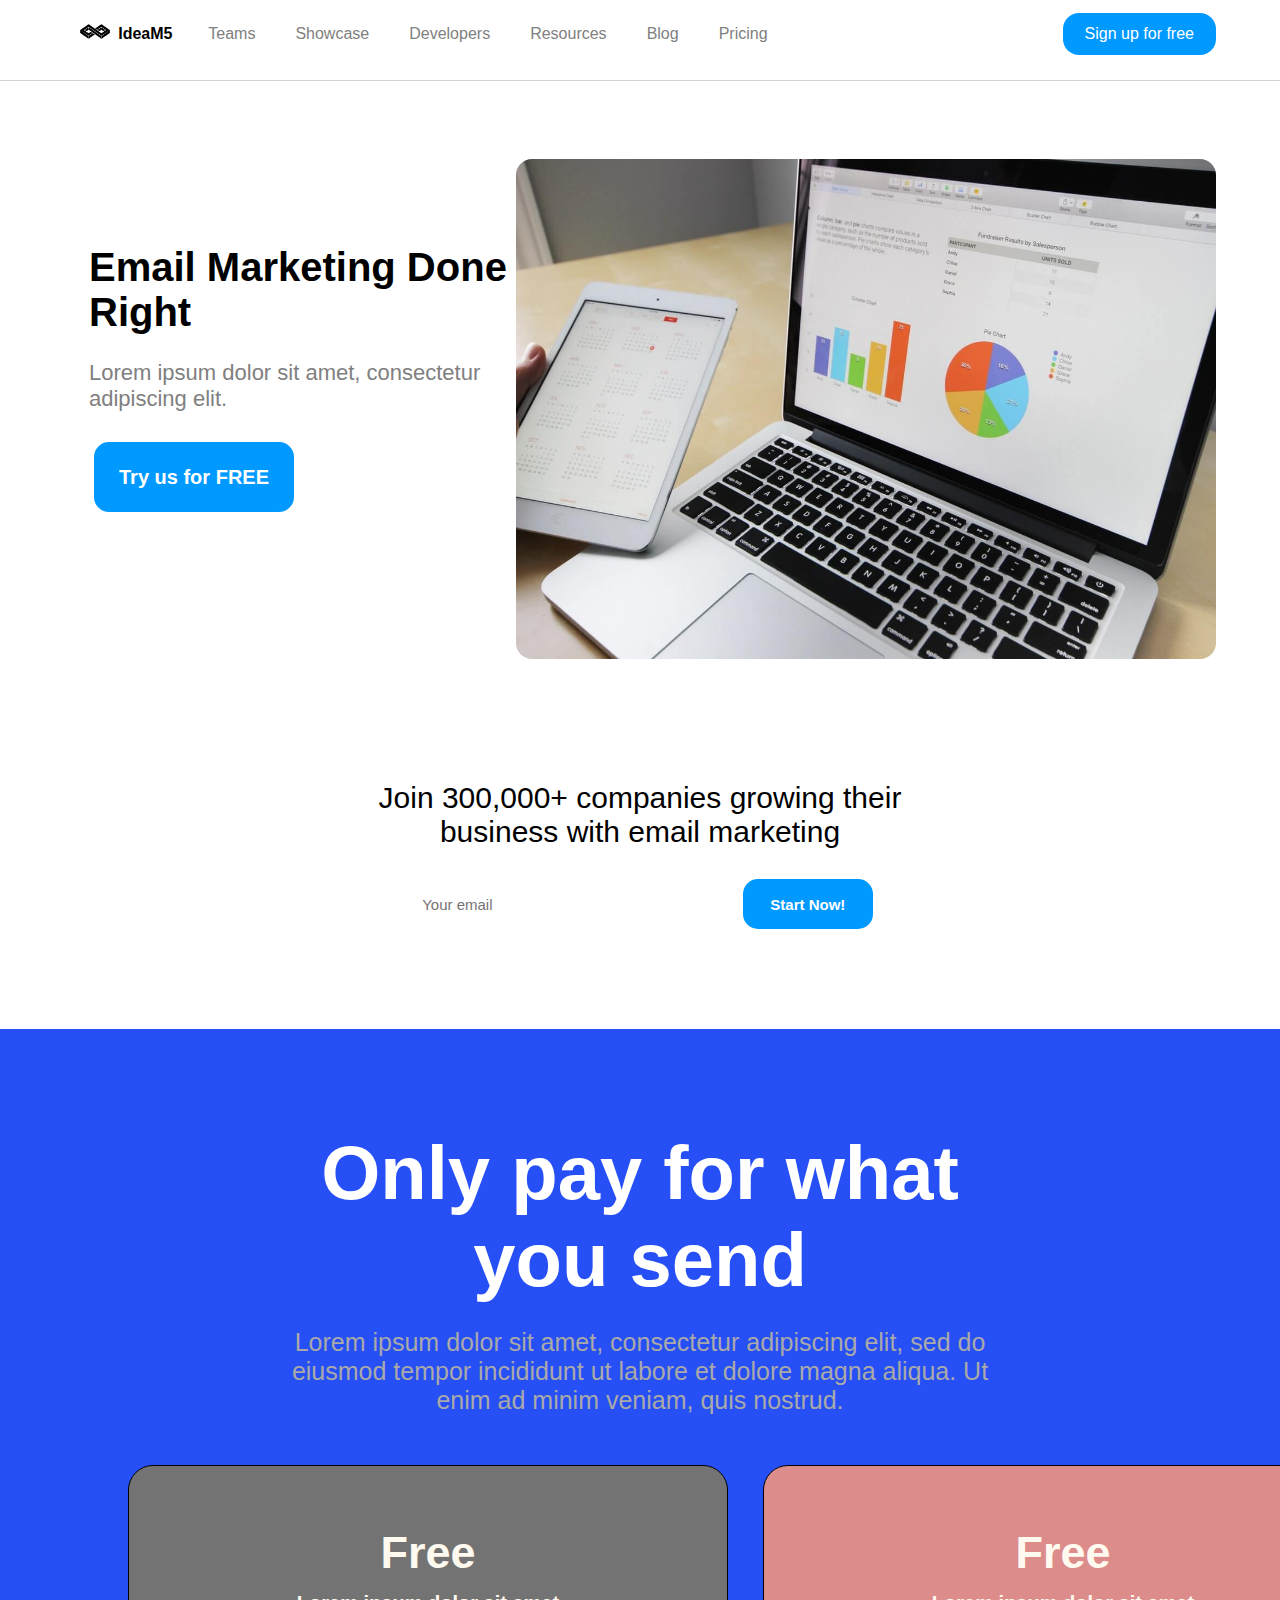
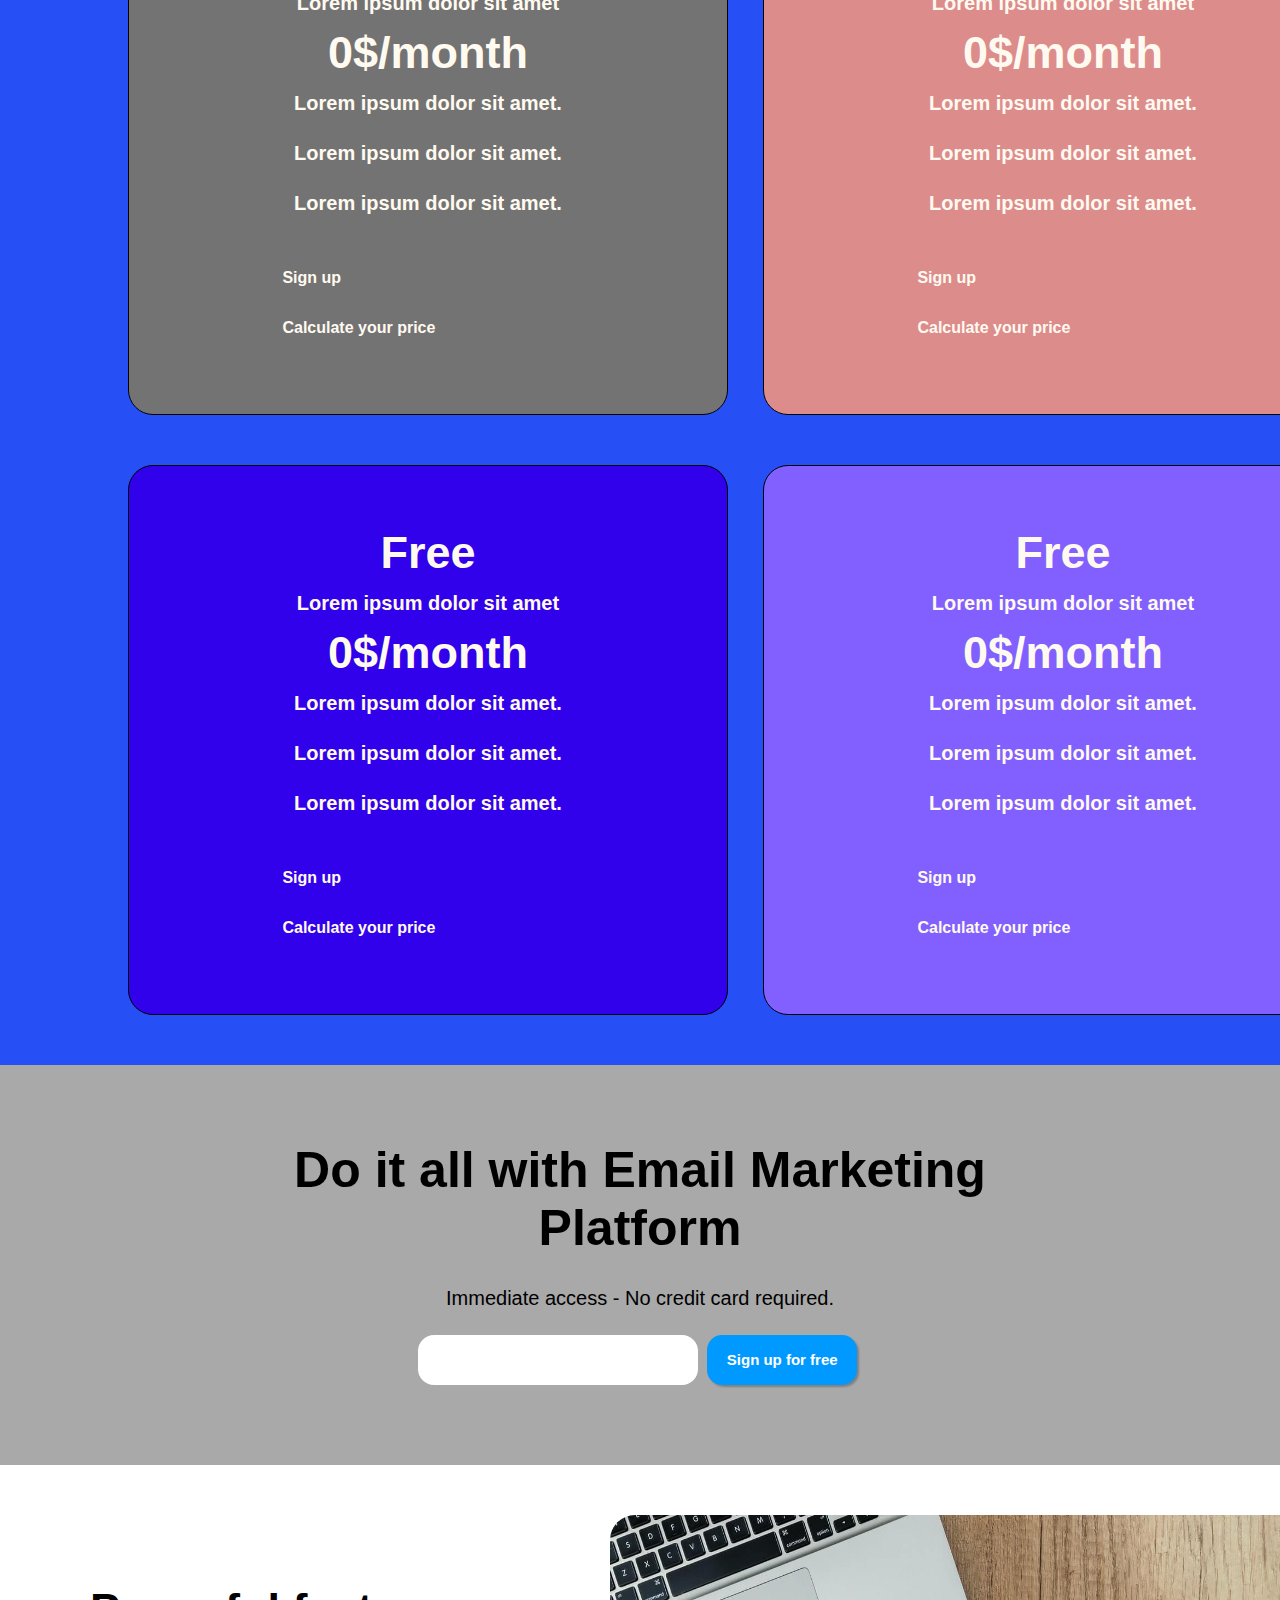
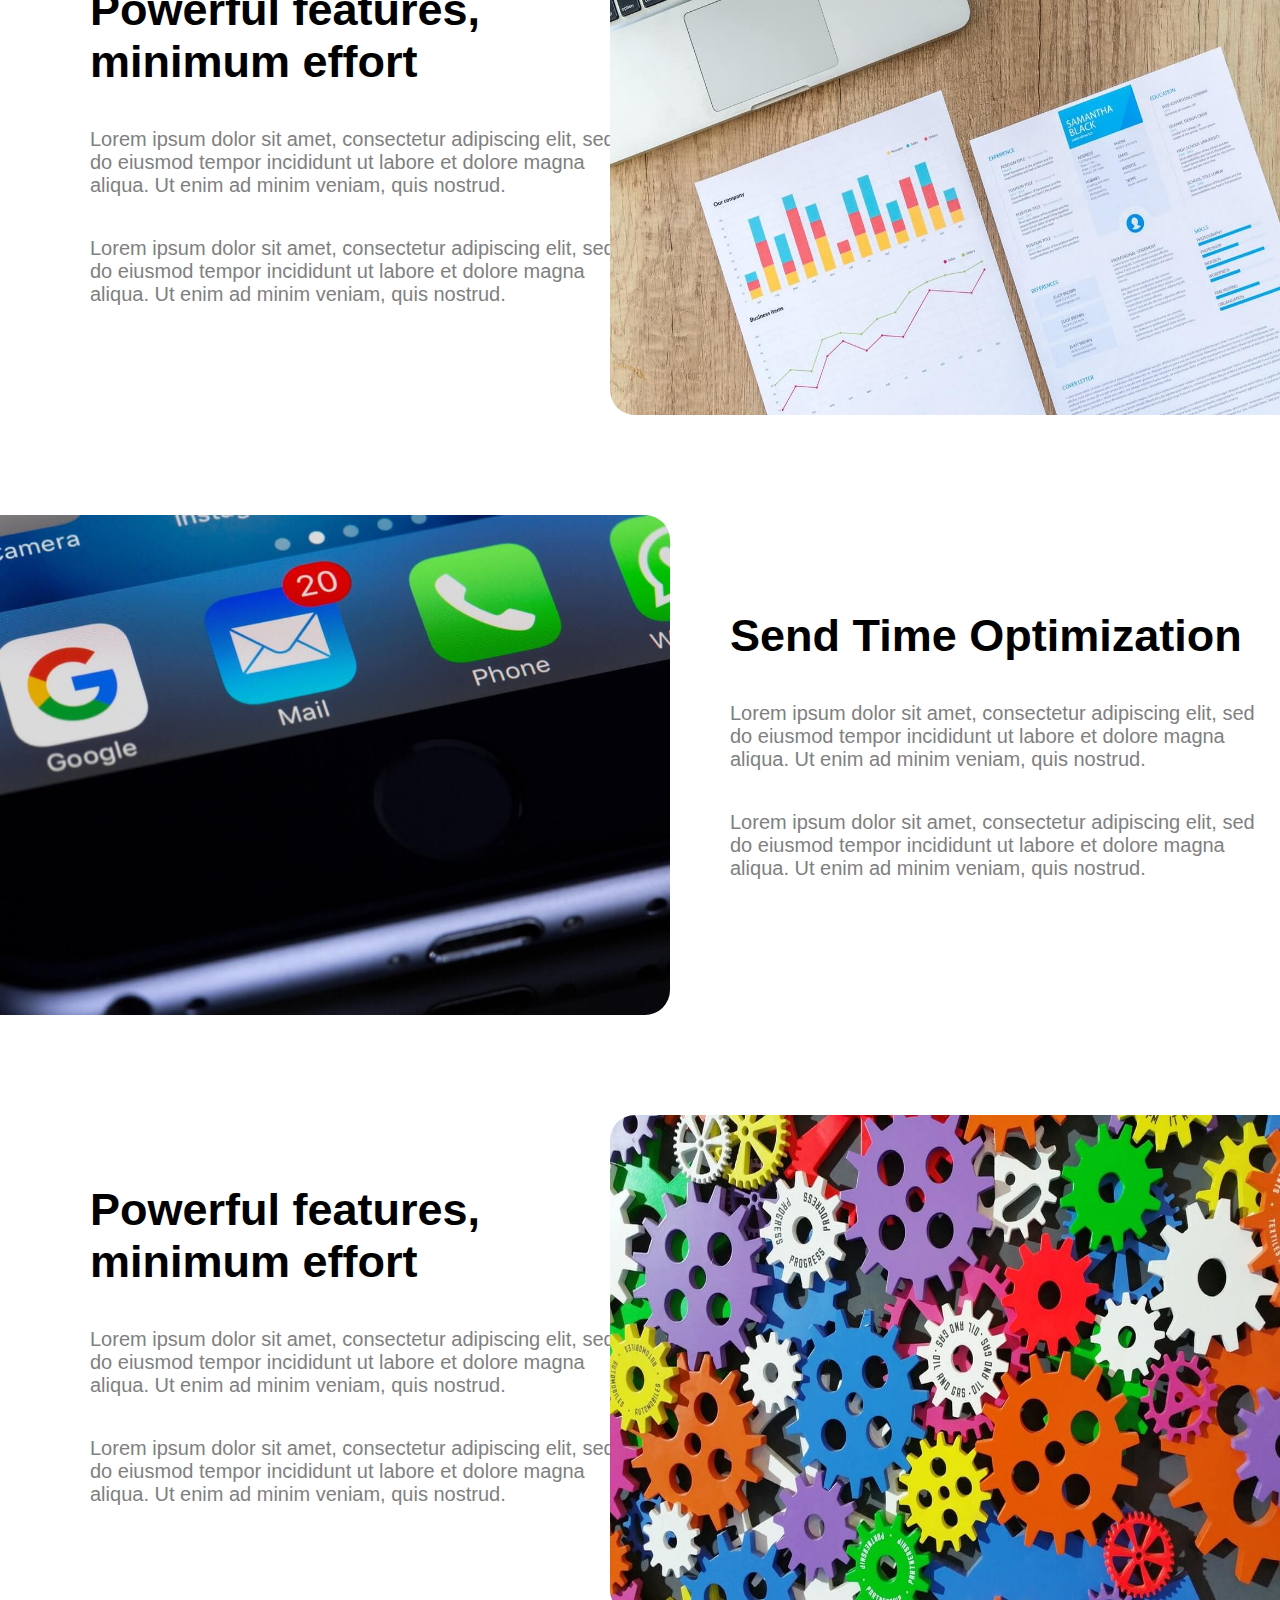
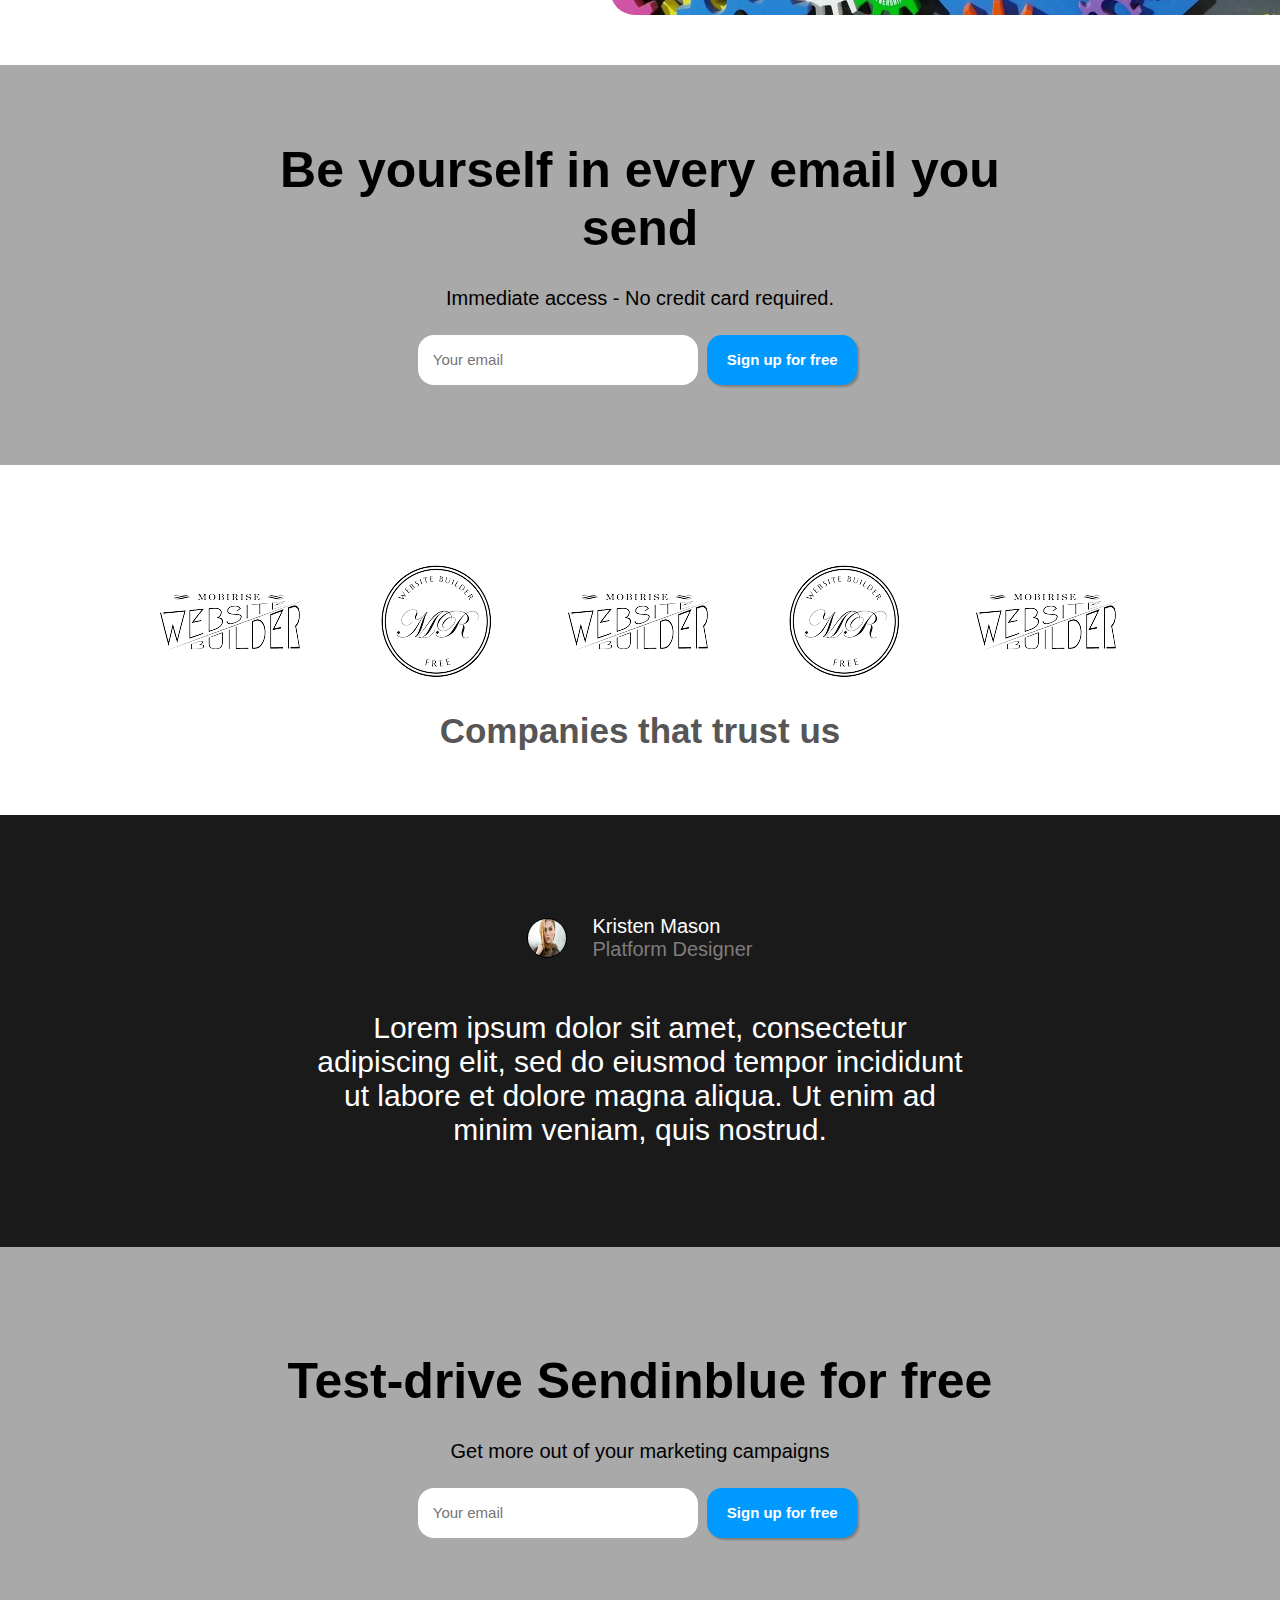
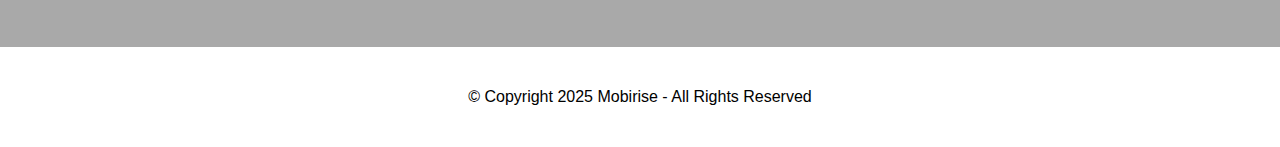
<file: index.html>
<!DOCTYPE html>
<html lang="en">

<head>
    <meta charset="UTF-8">
    <meta name="viewport" content="width=device-width, initial-scale=1.0">
    <title>Home</title>
    <link rel="stylesheet" href="./ideaM5.css">
    <link rel="stylesheet" href="https://cdnjs.cloudflare.com/ajax/libs/font-awesome/6.5.1/css/all.min.css"
        integrity="sha512-DTOQO9RWCH3ppGqcWaEA1BIZOC6xxalwEsw9c2QQeAIftl+Vegovlnee1c9QX4TctnWMn13TZye+giMm8e2LwA=="
        crossorigin="anonymous" referrerpolicy="no-referrer" />
</head>

<body>
    <header class="container">
        <!-- <section class="container"> -->
        <aside class="first">
            <ul class="items">
                <li class="f1">
                    <div class="f2"><img src="./images/logo2.png" alt="logo1"></div>
                    <div class="f3">IdeaM5</div>
                </li>
                <li>Teams</li>
                <li>Showcase</li>
                <li>Developers</li>
                <li>Resources</li>
                <li>Blog</li>
                <li>Pricing</li>
            </ul>
        </aside>
        <aside class="second">
            Sign up for free
        </aside>
        <!-- </section> -->
    </header>
    <section class="container2">
        <aside class="c2-first">
            <h1>Email Marketing Done Right</h1>
            <p>Lorem ipsum dolor sit amet, consectetur adipiscing elit.</p>
            <button>Try us for FREE</button>
        </aside>
        <aside class="c2-second">
            <img src="./images/pexels-pixabay-265087.jpg" alt="">
        </aside>
    </section>
    <section class="container3">
        <div class="email-marketing">
            <p class="para">Join 300,000+ companies growing their business with email marketing</p>
            <div class="c3-div">
                <label for="email">
                    <input type="email" for="email" id="email" placeholder="Your email">
                    <button>Start Now!</button>
                </label>
            </div>
        </div>
    </section>
    <section class="container4">
        <div class="cn4-div1">
            <h1>Only pay for what you send</h1>
            <p>Lorem ipsum dolor sit amet, consectetur adipiscing elit, sed do eiusmod tempor incididunt ut labore et
                dolore magna aliqua. Ut enim ad minim veniam, quis nostrud.</p>
        </div>
        <div class="boxes">
            <div class="first-box box">
                <h3>Free</h3>
                <p>Lorem ipsum dolor sit amet</p>
                <h3>0$/month</h3>
                <ul>
                    <li><i class="fa-solid fa-check"></i>
                        <nbsp></nbsp> Lorem ipsum dolor sit amet.
                    </li>
                    <li><i class="fa-solid fa-check"></i>
                        <nbsp></nbsp> Lorem ipsum dolor sit amet.
                    </li>
                    <li><i class="fa-solid fa-check"></i>
                        <nbsp></nbsp> Lorem ipsum dolor sit amet.
                    </li>
                </ul>
                <div class="box-bottom">
                    <pre><i class="fa-regular fa-file"></i> Sign up  <i class="fa-solid fa-arrow-right"></i></pre>
                    <pre><i class="fa-solid fa-gear"></i> Calculate your price<i class="fa-solid fa-arrow-right"></i></pre>
                </div>
            </div>
            <div class="second-box box">
                <h3>Free</h3>
                <p>Lorem ipsum dolor sit amet</p>
                <h3>0$/month</h3>
                <ul>
                    <li><i class="fa-solid fa-check"></i>
                        <nbsp></nbsp> Lorem ipsum dolor sit amet.
                    </li>
                    <li><i class="fa-solid fa-check"></i>
                        <nbsp></nbsp> Lorem ipsum dolor sit amet.
                    </li>
                    <li><i class="fa-solid fa-check"></i>
                        <nbsp></nbsp> Lorem ipsum dolor sit amet.
                    </li>
                </ul>
                <div class="box-bottom">
                    <pre><i class="fa-regular fa-file"></i> Sign up  <i class="fa-solid fa-arrow-right"></i></pre>
                    <pre><i class="fa-solid fa-gear"></i> Calculate your price<i class="fa-solid fa-arrow-right"></i></pre>
                </div>
            </div>
            <div class="third-box box">
                <h3>Free</h3>
                <p>Lorem ipsum dolor sit amet</p>
                <h3>0$/month</h3>
                <ul>
                    <li><i class="fa-solid fa-check"></i>
                        <nbsp></nbsp> Lorem ipsum dolor sit amet.
                    </li>
                    <li><i class="fa-solid fa-check"></i>
                        <nbsp></nbsp> Lorem ipsum dolor sit amet.
                    </li>
                    <li><i class="fa-solid fa-check"></i>
                        <nbsp></nbsp> Lorem ipsum dolor sit amet.
                    </li>
                </ul>
                <div class="box-bottom">
                    <pre><i class="fa-regular fa-file"></i> Sign up  <i class="fa-solid fa-arrow-right"></i></pre>
                    <pre><i class="fa-solid fa-gear"></i> Calculate your price<i class="fa-solid fa-arrow-right"></i></pre>
                </div>
            </div>
            <div class="fourth-box box">
                <h3>Free</h3>
                <p>Lorem ipsum dolor sit amet</p>
                <h3>0$/month</h3>
                <ul>
                    <li><i class="fa-solid fa-check"></i>
                        <nbsp></nbsp> Lorem ipsum dolor sit amet.
                    </li>
                    <li><i class="fa-solid fa-check"></i>
                        <nbsp></nbsp> Lorem ipsum dolor sit amet.
                    </li>
                    <li><i class="fa-solid fa-check"></i>
                        <nbsp></nbsp> Lorem ipsum dolor sit amet.
                    </li>
                </ul>
                <div class="box-bottom">
                    <pre><i class="fa-regular fa-file"></i> Sign up  <i class="fa-solid fa-arrow-right"></i></pre>
                    <pre><i class="fa-solid fa-gear"></i> Calculate your price<i class="fa-solid fa-arrow-right"></i></pre>
                </div>
            </div>
        </div>
    </section>
    <section class="container5">
        <h2 class="heading">
            Do it all with Email Marketing Platform
        </h2>
        <p>Immediate access - No credit card required.</p>
        <label for="email">
            <input type="email" for="email" id="email">
            <button>Sign up for free</button>
        </label>
    </section>
    <section class="container6">
        <div class="sub-container">
            <div class="feature grid-item">
                <h3>Powerful features, minimum effort</h3>
                <p>Lorem ipsum dolor sit amet, consectetur adipiscing elit, sed do eiusmod tempor incididunt ut labore
                    et dolore magna aliqua. Ut enim ad minim veniam, quis nostrud.</p>
                <p>Lorem ipsum dolor sit amet, consectetur adipiscing elit, sed do eiusmod tempor incididunt ut labore
                    et dolore magna aliqua. Ut enim ad minim veniam, quis nostrud.</p>
            </div>
            <div class="feature-img img grid-item">
                <img src="./images/img2.jpg" alt="">
            </div>
            <div class="optimism-img img grid-item">
                <img src="./images/img3.jpg" alt="">
            </div>
            <div class="optimism grid-item">
                <h3>Send Time Optimization</h3>
                <p>Lorem ipsum dolor sit amet, consectetur adipiscing elit, sed do eiusmod tempor incididunt ut labore
                    et dolore magna aliqua. Ut enim ad minim veniam, quis nostrud.</p>
                <p>Lorem ipsum dolor sit amet, consectetur adipiscing elit, sed do eiusmod tempor incididunt ut labore
                    et dolore magna aliqua. Ut enim ad minim veniam, quis nostrud. </p>
            </div>
            <div class="automation grid-item ">
                <h3>Powerful features, minimum effort</h3>
                <p>Lorem ipsum dolor sit amet, consectetur adipiscing elit, sed do eiusmod tempor incididunt ut labore
                    et dolore magna aliqua. Ut enim ad minim veniam, quis nostrud.</p>
                <p>Lorem ipsum dolor sit amet, consectetur adipiscing elit, sed do eiusmod tempor incididunt ut labore
                    et dolore magna aliqua. Ut enim ad minim veniam, quis nostrud.</p>
            </div>
            <div class="Automation-img img grid-item">
                <img src="./images/img4.jpg" alt="">
            </div>
        </div>
    </section>
    <section class="container5">
        <h2 class="heading">
            Be yourself in every email you send
        </h2>
        <p>Immediate access - No credit card required.</p>
        <label for="email">
            <input type="email" for="email" id="email" placeholder="Your email">
            <button>Sign up for free</button>
        </label>
    </section>
    <section class="container7">
        <div class="companies">
            <div class="logos"><img src="./images/logo3.png" alt=""></div>
            <div class="logos"><img src="./images/7.png" alt=""></div>
            <div class="logos"><img src="./images/logo3.png" alt=""></div>
            <div class="logos"><img src="./images/7.png" alt=""></div>
            <div class="logos"><img src="./images/logo3.png" alt=""></div>
        </div>
        <p>Companies that trust us</p>
    </section>
    <section class="container8">
        <div class="designer">
            <div class="logouser">
                <img src="./images/team1.jpg" alt="">
                <div class="userinfo">
                    <p>Kristen Mason </p>
                    <p style="color: rgb(128, 124, 124);">Platform Designer</p>
                </div>
            </div>
        </div>
        <div class="para">
            Lorem ipsum dolor sit amet, consectetur adipiscing elit, sed do eiusmod tempor incididunt ut labore et
            dolore magna aliqua. Ut enim ad minim veniam, quis nostrud.
        </div>
    </section>
    <section class="container5">
        <h2 class="heading">
            Test-drive Sendinblue for free</h2>
        <p>Get more out of your marketing campaigns </p>
        <label for="email">
            <input type="email" for="email" id="email" placeholder="Your email">
            <button>Sign up for free</button>
        </label>
    </section>
    <footer class="page-footer">
        <p>© Copyright 2025 Mobirise - All Rights Reserved</p>
    </footer>
</body>

</html>
</file>
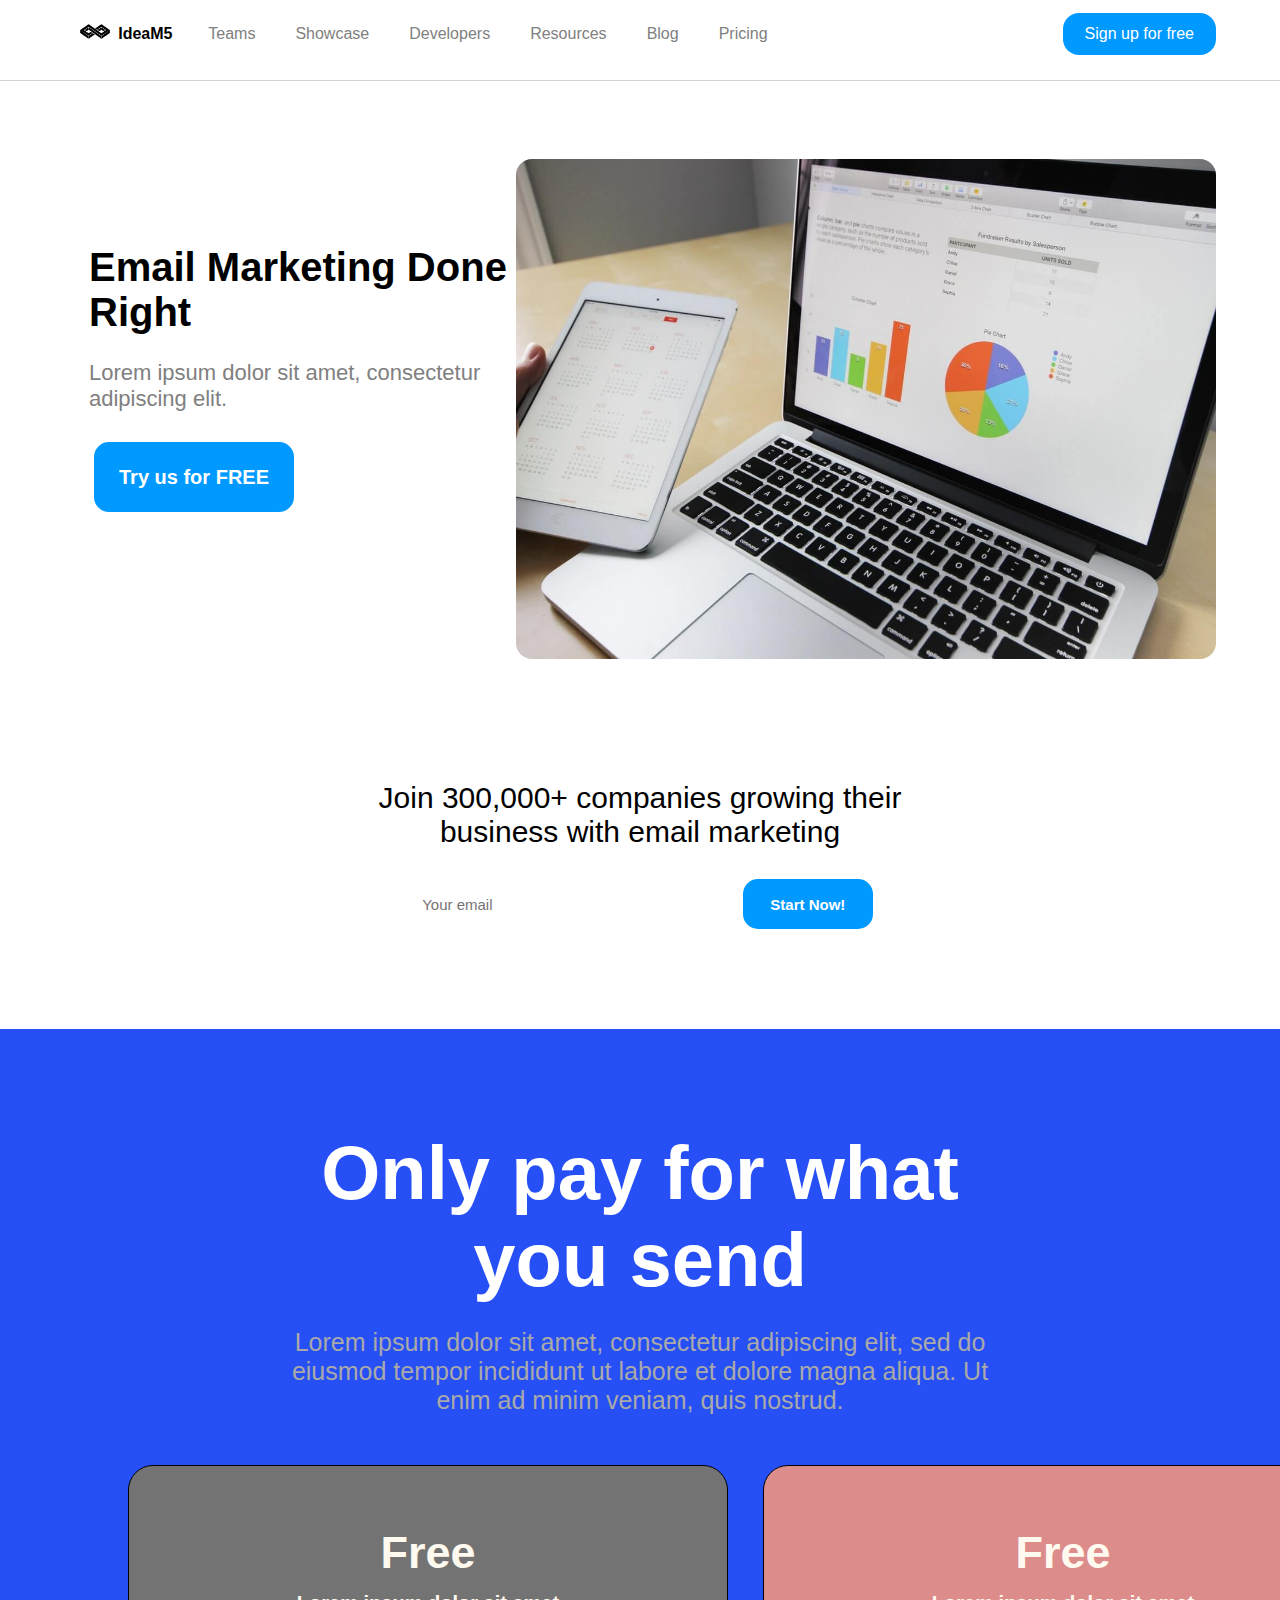
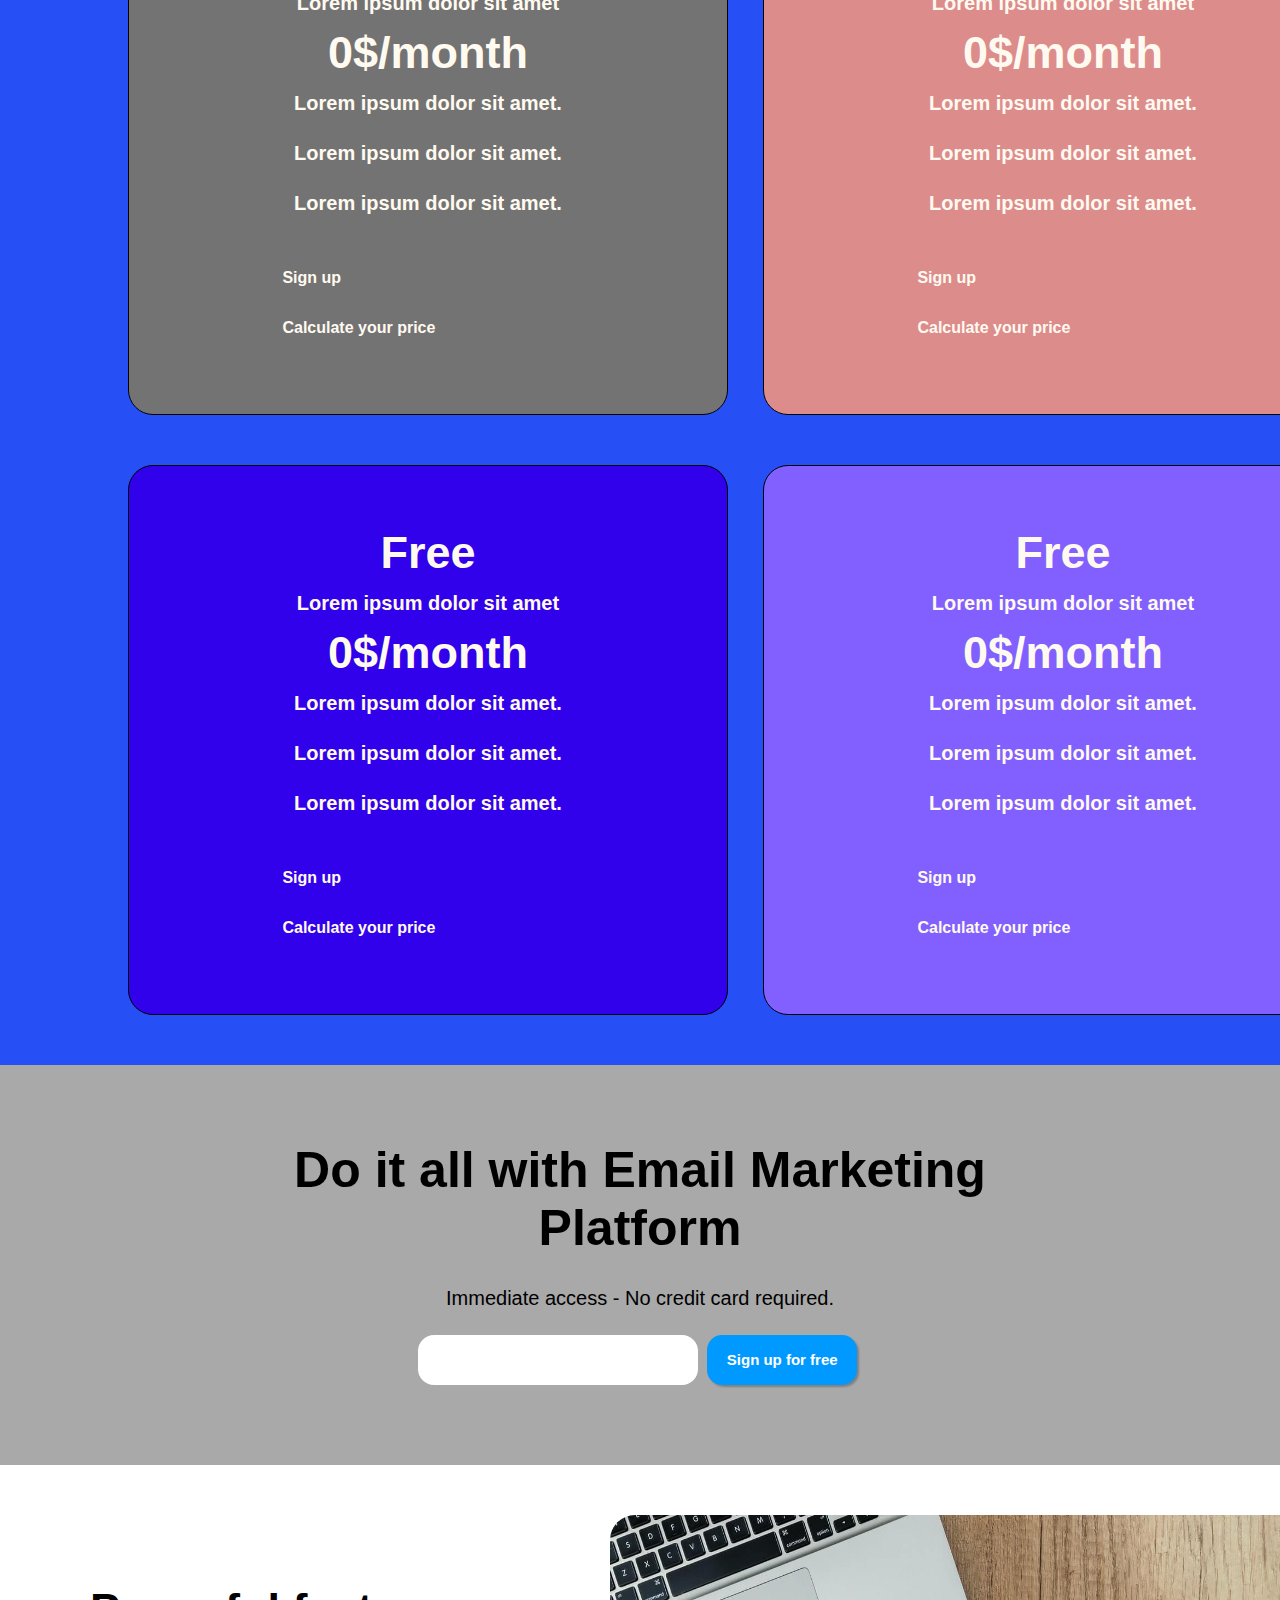
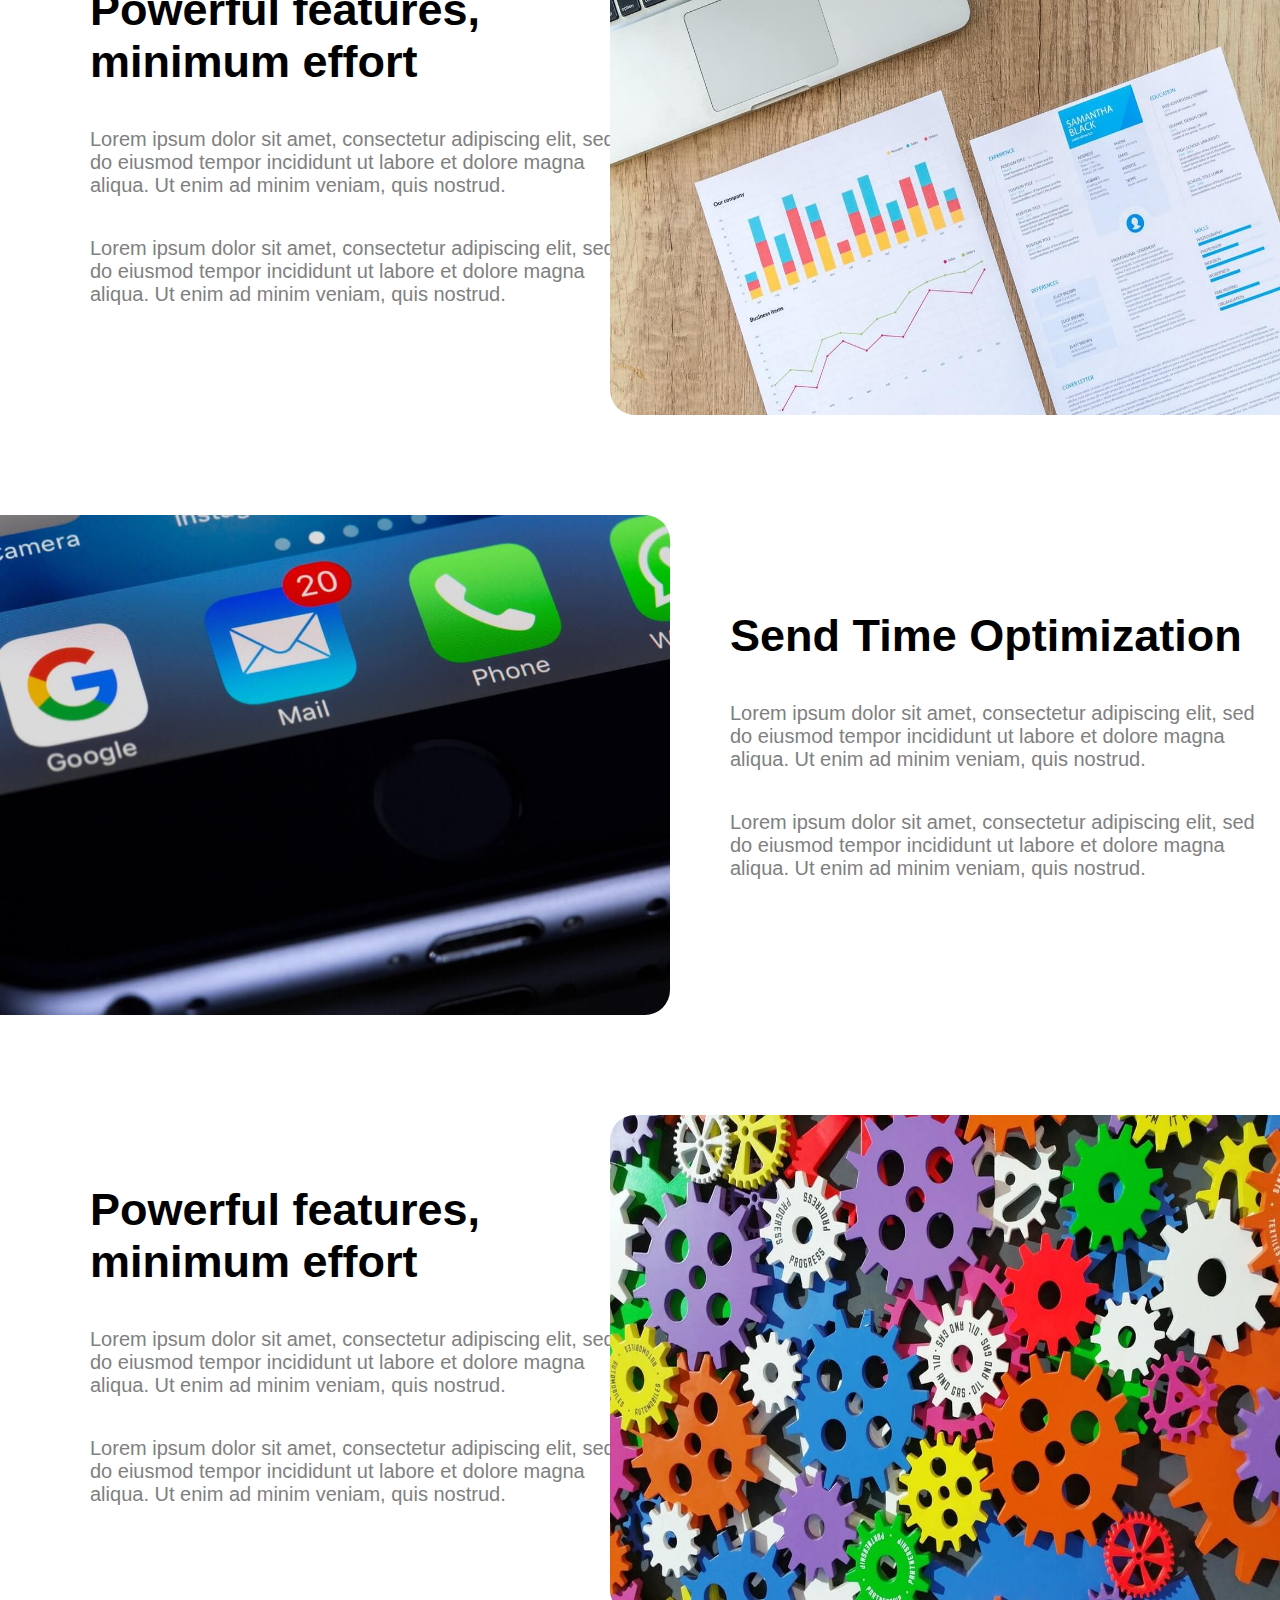
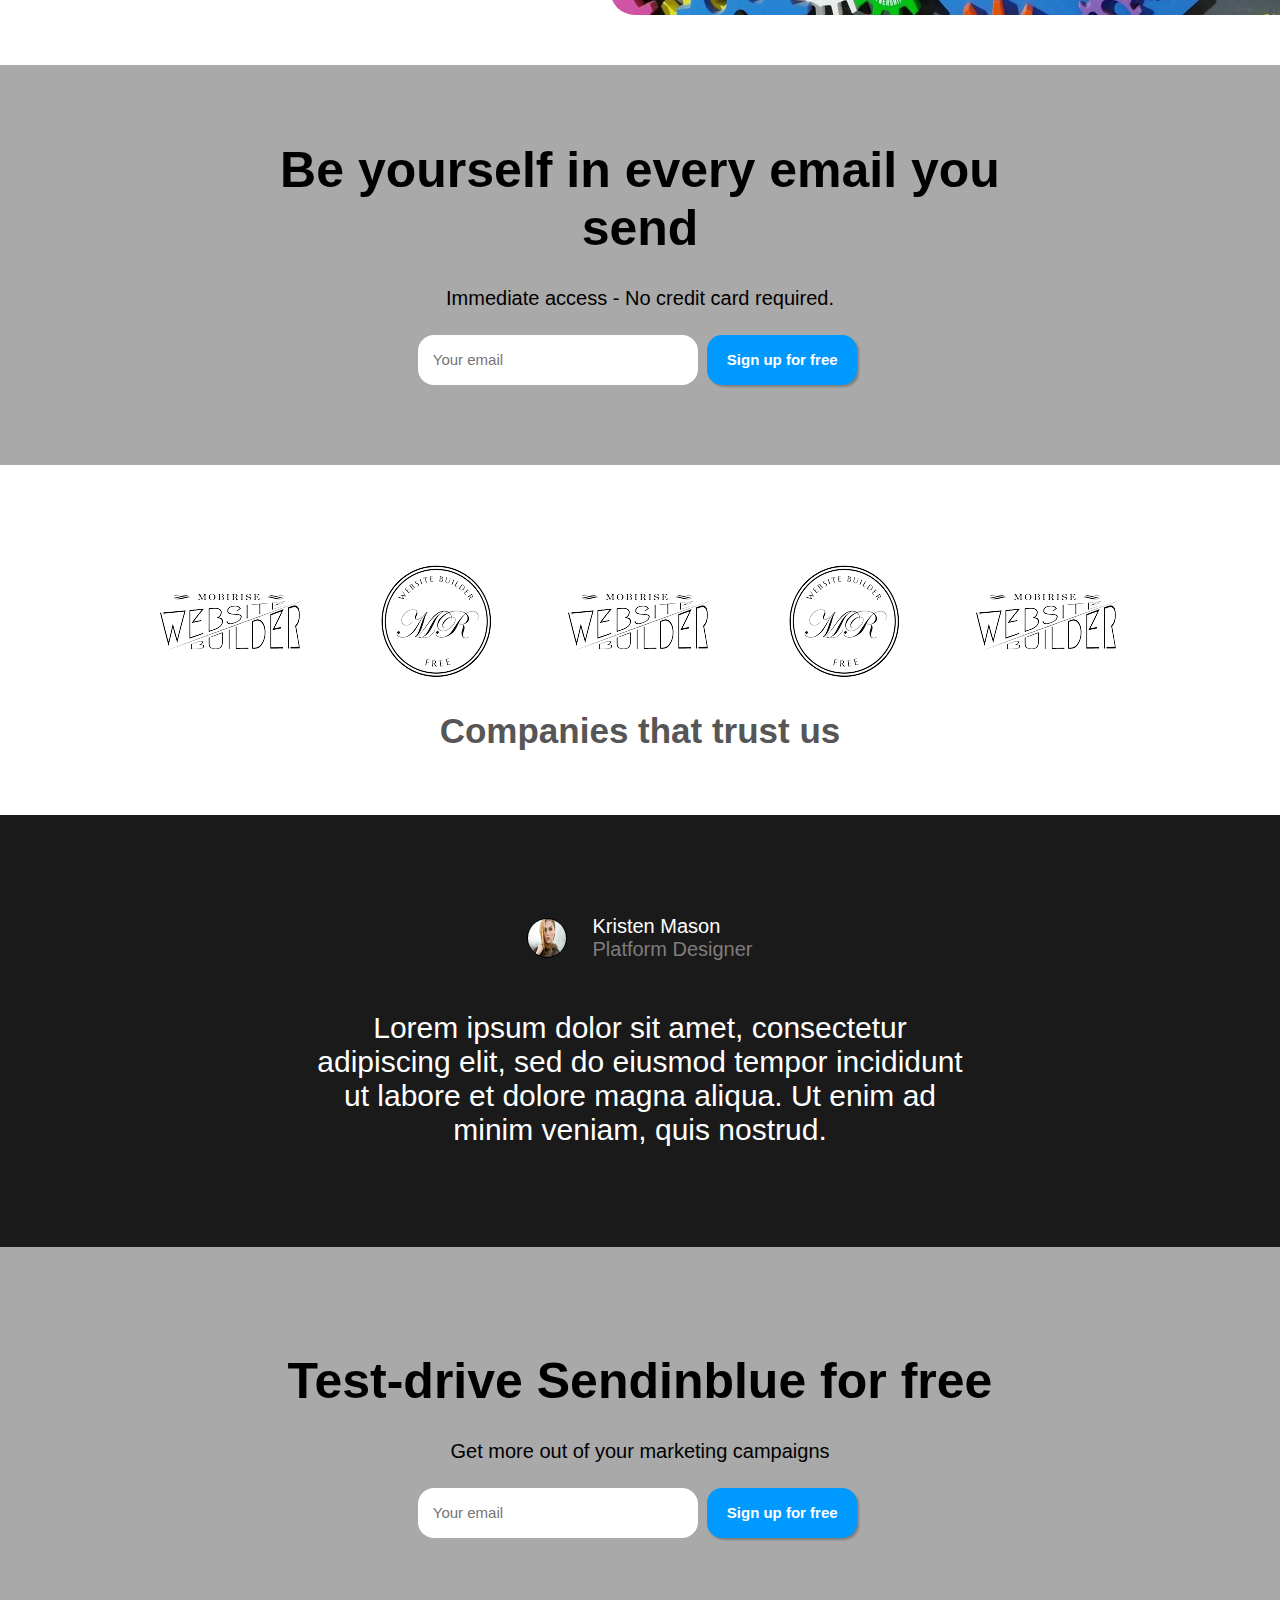
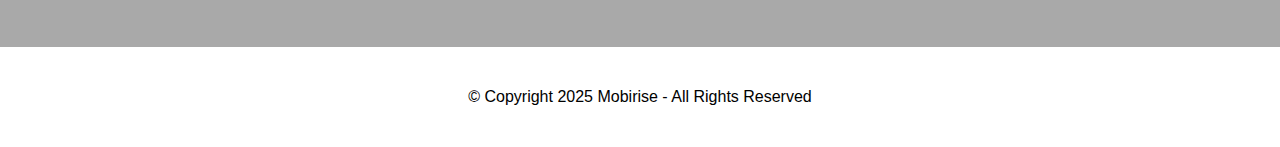
<file: ideaM5.html>
<!DOCTYPE html>
<html lang="en">

<head>
    <meta charset="UTF-8">
    <meta name="viewport" content="width=device-width, initial-scale=1.0">
    <title>Home</title>
    <link rel="stylesheet" href="./ideaM5.css">
    <link rel="stylesheet" href="https://cdnjs.cloudflare.com/ajax/libs/font-awesome/6.5.1/css/all.min.css"
        integrity="sha512-DTOQO9RWCH3ppGqcWaEA1BIZOC6xxalwEsw9c2QQeAIftl+Vegovlnee1c9QX4TctnWMn13TZye+giMm8e2LwA=="
        crossorigin="anonymous" referrerpolicy="no-referrer" />
</head>

<body>
    <header class="container">
        <!-- <section class="container"> -->
        <aside class="first">
            <ul class="items">
                <li class="f1">
                    <div class="f2"><img src="./images/logo2.png" alt="logo1"></div>
                    <div class="f3">IdeaM5</div>
                </li>
                <li>Teams</li>
                <li>Showcase</li>
                <li>Developers</li>
                <li>Resources</li>
                <li>Blog</li>
                <li>Pricing</li>
            </ul>
        </aside>
        <aside class="second">
            Sign up for free
        </aside>
        <!-- </section> -->
    </header>
    <section class="container2">
        <aside class="c2-first">
            <h1>Email Marketing Done Right</h1>
            <p>Lorem ipsum dolor sit amet, consectetur adipiscing elit.</p>
            <button>Try us for FREE</button>
        </aside>
        <aside class="c2-second">
            <img src="./images/pexels-pixabay-265087.jpg" alt="">
        </aside>
    </section>
    <section class="container3">
        <div class="email-marketing">
            <p class="para">Join 300,000+ companies growing their business with email marketing</p>
            <div class="c3-div">
                <label for="email">
                    <input type="email" for="email" id="email" placeholder="Your email">
                    <button>Start Now!</button>
                </label>
            </div>
        </div>
    </section>
    <section class="container4">
        <div class="cn4-div1">
            <h1>Only pay for what you send</h1>
            <p>Lorem ipsum dolor sit amet, consectetur adipiscing elit, sed do eiusmod tempor incididunt ut labore et
                dolore magna aliqua. Ut enim ad minim veniam, quis nostrud.</p>
        </div>
        <div class="boxes">
            <div class="first-box box">
                <h3>Free</h3>
                <p>Lorem ipsum dolor sit amet</p>
                <h3>0$/month</h3>
                <ul>
                    <li><i class="fa-solid fa-check"></i>
                        <nbsp></nbsp> Lorem ipsum dolor sit amet.
                    </li>
                    <li><i class="fa-solid fa-check"></i>
                        <nbsp></nbsp> Lorem ipsum dolor sit amet.
                    </li>
                    <li><i class="fa-solid fa-check"></i>
                        <nbsp></nbsp> Lorem ipsum dolor sit amet.
                    </li>
                </ul>
                <div class="box-bottom">
                    <pre><i class="fa-regular fa-file"></i> Sign up  <i class="fa-solid fa-arrow-right"></i></pre>
                    <pre><i class="fa-solid fa-gear"></i> Calculate your price<i class="fa-solid fa-arrow-right"></i></pre>
                </div>
            </div>
            <div class="second-box box">
                <h3>Free</h3>
                <p>Lorem ipsum dolor sit amet</p>
                <h3>0$/month</h3>
                <ul>
                    <li><i class="fa-solid fa-check"></i>
                        <nbsp></nbsp> Lorem ipsum dolor sit amet.
                    </li>
                    <li><i class="fa-solid fa-check"></i>
                        <nbsp></nbsp> Lorem ipsum dolor sit amet.
                    </li>
                    <li><i class="fa-solid fa-check"></i>
                        <nbsp></nbsp> Lorem ipsum dolor sit amet.
                    </li>
                </ul>
                <div class="box-bottom">
                    <pre><i class="fa-regular fa-file"></i> Sign up  <i class="fa-solid fa-arrow-right"></i></pre>
                    <pre><i class="fa-solid fa-gear"></i> Calculate your price<i class="fa-solid fa-arrow-right"></i></pre>
                </div>
            </div>
            <div class="third-box box">
                <h3>Free</h3>
                <p>Lorem ipsum dolor sit amet</p>
                <h3>0$/month</h3>
                <ul>
                    <li><i class="fa-solid fa-check"></i>
                        <nbsp></nbsp> Lorem ipsum dolor sit amet.
                    </li>
                    <li><i class="fa-solid fa-check"></i>
                        <nbsp></nbsp> Lorem ipsum dolor sit amet.
                    </li>
                    <li><i class="fa-solid fa-check"></i>
                        <nbsp></nbsp> Lorem ipsum dolor sit amet.
                    </li>
                </ul>
                <div class="box-bottom">
                    <pre><i class="fa-regular fa-file"></i> Sign up  <i class="fa-solid fa-arrow-right"></i></pre>
                    <pre><i class="fa-solid fa-gear"></i> Calculate your price<i class="fa-solid fa-arrow-right"></i></pre>
                </div>
            </div>
            <div class="fourth-box box">
                <h3>Free</h3>
                <p>Lorem ipsum dolor sit amet</p>
                <h3>0$/month</h3>
                <ul>
                    <li><i class="fa-solid fa-check"></i>
                        <nbsp></nbsp> Lorem ipsum dolor sit amet.
                    </li>
                    <li><i class="fa-solid fa-check"></i>
                        <nbsp></nbsp> Lorem ipsum dolor sit amet.
                    </li>
                    <li><i class="fa-solid fa-check"></i>
                        <nbsp></nbsp> Lorem ipsum dolor sit amet.
                    </li>
                </ul>
                <div class="box-bottom">
                    <pre><i class="fa-regular fa-file"></i> Sign up  <i class="fa-solid fa-arrow-right"></i></pre>
                    <pre><i class="fa-solid fa-gear"></i> Calculate your price<i class="fa-solid fa-arrow-right"></i></pre>
                </div>
            </div>
        </div>
    </section>
    <section class="container5">
        <h2 class="heading">
            Do it all with Email Marketing Platform
        </h2>
        <p>Immediate access - No credit card required.</p>
        <label for="email">
            <input type="email" for="email" id="email">
            <button>Sign up for free</button>
        </label>
    </section>
    <section class="container6">
        <div class="sub-container">
            <div class="feature grid-item">
                <h3>Powerful features, minimum effort</h3>
                <p>Lorem ipsum dolor sit amet, consectetur adipiscing elit, sed do eiusmod tempor incididunt ut labore
                    et dolore magna aliqua. Ut enim ad minim veniam, quis nostrud.</p>
                <p>Lorem ipsum dolor sit amet, consectetur adipiscing elit, sed do eiusmod tempor incididunt ut labore
                    et dolore magna aliqua. Ut enim ad minim veniam, quis nostrud.</p>
            </div>
            <div class="feature-img img grid-item">
                <img src="./images/img2.jpg" alt="">
            </div>
            <div class="optimism-img img grid-item">
                <img src="./images/img3.jpg" alt="">
            </div>
            <div class="optimism grid-item">
                <h3>Send Time Optimization</h3>
                <p>Lorem ipsum dolor sit amet, consectetur adipiscing elit, sed do eiusmod tempor incididunt ut labore
                    et dolore magna aliqua. Ut enim ad minim veniam, quis nostrud.</p>
                <p>Lorem ipsum dolor sit amet, consectetur adipiscing elit, sed do eiusmod tempor incididunt ut labore
                    et dolore magna aliqua. Ut enim ad minim veniam, quis nostrud. </p>
            </div>
            <div class="automation grid-item ">
                <h3>Powerful features, minimum effort</h3>
                <p>Lorem ipsum dolor sit amet, consectetur adipiscing elit, sed do eiusmod tempor incididunt ut labore
                    et dolore magna aliqua. Ut enim ad minim veniam, quis nostrud.</p>
                <p>Lorem ipsum dolor sit amet, consectetur adipiscing elit, sed do eiusmod tempor incididunt ut labore
                    et dolore magna aliqua. Ut enim ad minim veniam, quis nostrud.</p>
            </div>
            <div class="Automation-img img grid-item">
                <img src="./images/img4.jpg" alt="">
            </div>
        </div>
    </section>
    <section class="container5">
        <h2 class="heading">
            Be yourself in every email you send
        </h2>
        <p>Immediate access - No credit card required.</p>
        <label for="email">
            <input type="email" for="email" id="email" placeholder="Your email">
            <button>Sign up for free</button>
        </label>
    </section>
    <section class="container7">
        <div class="companies">
            <div class="logos"><img src="./images/logo3.png" alt=""></div>
            <div class="logos"><img src="./images/7.png" alt=""></div>
            <div class="logos"><img src="./images/logo3.png" alt=""></div>
            <div class="logos"><img src="./images/7.png" alt=""></div>
            <div class="logos"><img src="./images/logo3.png" alt=""></div>
        </div>
        <p>Companies that trust us</p>
    </section>
    <section class="container8">
        <div class="designer">
            <div class="logouser">
                <img src="./images/team1.jpg" alt="">
                <div class="userinfo">
                    <p>Kristen Mason </p>
                    <p style="color: rgb(128, 124, 124);">Platform Designer</p>
                </div>
            </div>
        </div>
        <div class="para">
            Lorem ipsum dolor sit amet, consectetur adipiscing elit, sed do eiusmod tempor incididunt ut labore et
            dolore magna aliqua. Ut enim ad minim veniam, quis nostrud.
        </div>
    </section>
    <section class="container5">
        <h2 class="heading">
            Test-drive Sendinblue for free</h2>
        <p>Get more out of your marketing campaigns </p>
        <label for="email">
            <input type="email" for="email" id="email" placeholder="Your email">
            <button>Sign up for free</button>
        </label>
    </section>
    <footer class="page-footer">
        <p>© Copyright 2025 Mobirise - All Rights Reserved</p>
    </footer>
</body>

</html>
</file>
<file: ideaM5.css>
* {
    padding: 0;
    margin: 0;
    box-sizing: border-box;
    font-family: 'Be Vietnam Pro', sans-serif;
}

.container {
    display: flex;
    flex-direction: row;
    justify-content: space-between;
    padding: 1% 5% 2% 5%;
    border-bottom: 1px solid lightgray;
    align-items: center;
    font-size: 1rem;
    position: sticky;
    top: .1px;
    background-color: #fff;

}


.items {
    display: flex;
    flex-direction: row !important;
    list-style: none;
    /* gap: 1%; */
    font-family: 'Be Vietnam Pro', sans-serif;
    justify-content: center;
    align-items: center;
}

.items>li {
    height: 35px;
    padding: 20px;
    border-radius: 25px;
    display: flex;
    align-items: center;
    justify-content: center;
}

.items>li:hover {
    /* border-radius: 25px; */
    background: lightgray;
    cursor: pointer;
    transition: .7s;
}

.f1 {
    display: flex;
    justify-content: space-between;
    gap: 10%;
    font-weight: bold;
    color: black !important;
}

.f2>img {
    height: 15px;
}

.items>li {
    color: gray;
}

.second {
    background-color: #0099ff;
    padding: 12px 22px;
    border-radius: 1rem;
    color: white;
}

.container2 {
    display: flex;
    margin: 0 5%;
    height: 600px;
    align-items: center;
    justify-content: space-between;
    font-family: 'Be Vietnam Pro', sans-serif;


}

.container2>.c2-first {
    display: flex;
    flex-direction: column;
    align-items: flex-start;
    /* background-co/lor: yellow; */
    gap: 25px;
    padding-left: 25px;

}

.c2-first>h1 {
    font-size: 40px;
    font-weight: bold;
}

.c2-first>p {
    font-size: 22px;
    color: gray;
}

.c2-first>button {
    background: #0099ff;
    height: 70px;
    width: 200px;
    font-family: 'Be Vietnam Pro', sans-serif;
    font-size: 20px;
    color: #fff;
    font-weight: bold;
    border-radius: 15px;
    border: transparent;
    margin: 5px;

}

.container2>.c2-second {
    display: flex;
    justify-content: flex-end;
    /* background: greenyellow; */
}

.container2>.c2-second>img {
    height: 500px;
    width: 700px;
    border-radius: 1rem;
    margin: 55px 0 0 0;
}

.container3 {
    margin-top: 100px;
    display: flex;
    justify-content: center;
    width: 100%;
    font-family: 'Be Vietnam Pro', sans-serif;
    margin-bottom: 100px;

}

.email-marketing {
    display: flex;
    flex-direction: column;
    align-items: center;
    gap: 30px;
}

.para {
    width: 60%;
    font-size: 30px;
    text-align: center;
}

.c3-div {
    width: 50%;
}

.c3-div>label {
    width: 100%;
    display: flex;
    justify-content: space-between;
}

.c3-div>label>input {
    width: 320px;
    height: 50px;
    border-radius: 1rem;
    border: transparent;
    font-family: 'Be Vietnam Pro', sans-serif;
    font-size: 15px;
    text-indent: 15px;
    transition: .15s;
}

.c3-div>label>input:hover {
    border: 2px solid cadetblue;
    cursor: pointer;
    transition: .1s;
}

.c3-div>label>button {
    background: #0099ff;
    height: 50px;
    width: 130px;
    font-family: 'Be Vietnam Pro', sans-serif;
    font-size: 15px;
    color: #fff;
    font-weight: bold;
    border-radius: 15px;
    border: transparent;
    cursor: pointer;
}

.container4 {
    background: #264ff5;
    height: 100%;
    display: flex;
    flex-direction: column;
    align-items: center;
}

.cn4-div1 {
    width: 55%;
    display: flex;
    flex-direction: column;
    align-items: center;
    margin-top: 100px;
}

.cn4-div1>h1 {
    font-size: 76px;
    text-align: center;
    color: #fff;
}

.cn4-div1>p {
    padding-top: 25px;
    text-align: center;
    font-size: 25px;
    color: darkgrey;
}

.boxes {
    display: grid;
    grid-template-columns: 600px 600px;
    grid-template-rows: 600px 600px;
    width: 80%;
    margin-top: 50PX;
    column-gap: 35px;

}

.box {
    height: 550px;
    display: flex;
    flex-direction: column;
    justify-content: center;
    align-items: center;
    border: 1px solid black;
    border-radius: 25px;
    color: floralwhite;
    font-weight: bold;
}

.first-box {
    background: rgb(116, 115, 115);
    line-height: 50px;
}

.second-box {
    background: rgb(221, 140, 140);
    line-height: 50px;
}

.third-box {
    background: #3201eb;
    line-height: 50px;
}

.fourth-box {
    background: #8160ff;
    line-height: 50px;
}

.box>h3 {
    /* color: #fff; */
    font-size: 45px;
}

.box>p,
.box>ul,
.box>li {
    font-size: 20px;
    list-style: none;
}

.box-bottom {
    width: 300px;
    display: flex;
    flex-direction: column;
    align-items: flex-start;
    /* background: yellowgreen; */
    margin-top: 25px;
}

.container5 {
    height: 400px;
    display: flex;
    flex-direction: column;
    align-items: center;
    justify-content: center;
    background-color: darkgray;
}

.container5>.heading {
    font-size: 50px;
    width: 800px;
    text-align: center;
    margin-bottom: 30px;
}

.container5>p {
    font-size: 20px;
    margin-bottom: 20px;
}

.container5>label>input {
    width: 280px;
    height: 50px;
    border-radius: 1rem;
    border: transparent;
    font-family: 'Be Vietnam Pro', sans-serif;
    font-size: 15px;
    text-indent: 15px;
    transition: .15s;
    cursor: pointer;
}

.container5>label>button {
    background: #0099ff;
    height: 50px;
    width: 150px;
    font-family: 'Be Vietnam Pro', sans-serif;
    font-size: 15px;
    color: #fff;
    font-weight: bold;
    border-radius: 15px;
    border: transparent;
    margin: 5px;
    cursor: pointer;
    box-shadow: 2px 2px 2px gray;
}

.container6>.sub-container {
    display: grid;
    grid-template-columns: 50% 50%;
    grid-template-rows: 600px 600px 600px;
    /* padding: 0 100px 0 100px; */
}

.container6>.sub-container>.img>img {
    height: 500px;
    width: 700px;
    border-radius: 25px;

}

.grid-item {
    display: flex;
    flex-direction: column;
    align-items: center;
    justify-content: center;
    /* border: 1px solid black; */
    padding: 15px;
}

.grid-item>h3 {
    font-size: 45px;
    margin-bottom: 40px;
    padding-left: 75px;
}

.grid-item>p {
    font-size: 20px;
    margin-bottom: 40px;
    color: gray;
    padding-left: 75px;
}

.optimism {
    /* border: 1px solid black; */
    display: flex;
    flex-direction: column;
    align-items: flex-start;
}

.container7 {
    display: flex;
    flex-direction: column;
    align-items: center;
    row-gap: 25px;
    font-weight: bold;
    font-size: 35px;
    color: rgb(87, 86, 86);
    height: 350px;
}

.companies {
    display: flex;
    align-items: center;
    justify-content: center;
    padding-top: 100px;
    gap: 70px;

}

.container8 {
    display: flex;
    flex-direction: column;
    align-items: center;
    justify-content: center;
    background: rgb(26, 26, 26);
    color: #fff;
    padding: 100px;
}

.container8>.designer>.logouser {
    display: flex;
    align-items: center;
    gap: 25px;
    padding-bottom: 50px;
    font-size: 20px;
}

.para {
    font-size: 30px;
}

.container8>.designer>.logouser>img {
    height: 40px;
    width: 40px;
    border: 1px solid black;
    border-radius: 100%;
}

.page-footer {
    display: flex;
    justify-content: center;
    height: 100px;
    align-items: center;
}
</file>
